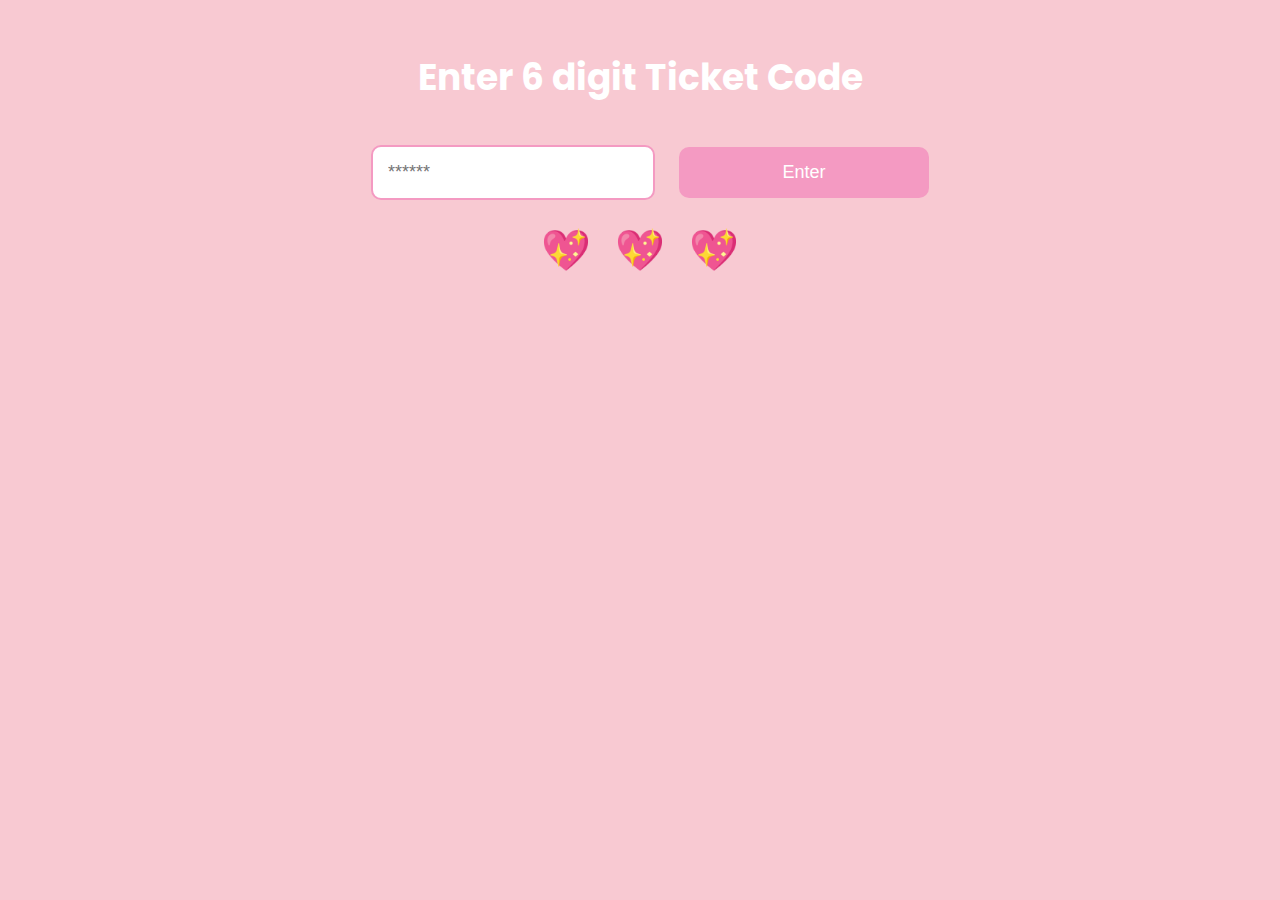
<file: index.html>
<!DOCTYPE html>
<html lang="en">
<head>
  <meta charset="UTF-8">
  <title>Login</title>
  <!-- Link to Google Fonts for cute fonts -->
  <link href="https://fonts.googleapis.com/css2?family=Poppins:wght@300;400;600&display=swap" rel="stylesheet">
  <style>
    body {
      font-family: 'Poppins', sans-serif;
      background-color: #f8c9d2; /* Pastel pink background */
      color: #ffffff;
      text-align: center;
      margin-top: 50px;
    }

    h1 {
      font-size: 36px;
      margin-bottom: 20px;
      color: #ffffff;
    }

    input {
      padding: 15px;
      font-size: 18px;
      margin: 20px;
      border-radius: 10px;
      border: 2px solid #f49ac2;
      width: 250px;
    }

    button {
      padding: 15px;
      font-size: 18px;
      background-color: #f49ac2;
      color: white;
      border: none;
      border-radius: 10px;
      cursor: pointer;
      width: 250px;
    }

    button:hover {
      background-color: #f28bb4;
    }

    p {
      font-size: 18px;
      color: #ffffff;
      margin-top: 10px;
    }

    #hintMessage {
      display: none;
      color: #f28bb4;
      font-size: 18px;
      margin-top: 10px;
    }

    /* Add cute heart icons */
    .heart {
      color: #ff6b81;
      font-size: 40px;
      margin: 10px;
    }
  </style>
</head>
<body>
  <h1>Enter 6 digit Ticket Code</h1>
  <input type="password" id="loginPassword" placeholder="******">
  <button onclick="login()">Enter</button>
  <p id="hintMessage">Hint: Day 1</p>

  <div>
    <span class="heart">💖</span>
    <span class="heart">💖</span>
    <span class="heart">💖</span>
  </div>

  <script>
    // Predefined correct password
    const correctPassword = "040924"; // Correct password
    let firstAttemptFailed = false; // Flag to track if it's the first attempt

    function login() {
      // Get the entered password from the input field
      const enteredPassword = document.getElementById("loginPassword").value;
      console.log("Entered Password:", enteredPassword); // Debugging the entered password

      // Check if the entered password matches the correct password
      if (enteredPassword === correctPassword) {
        console.log("Ticket correct! Welcome..."); // Password match
       window.location.href="https://nixie1104.wixsite.com/memory/about-1";
      } else {
        // If it's the first failed attempt, show the hint
        if (!firstAttemptFailed) {
          firstAttemptFailed = true; // Mark that the first attempt failed
          document.getElementById("hintMessage").style.display = "block"; // Show hint
        } else {
          alert("Incorrect password format.");
        }
        console.log("Password mismatch.");
      }
    }
  </script>
</body>
</html>
</file>
